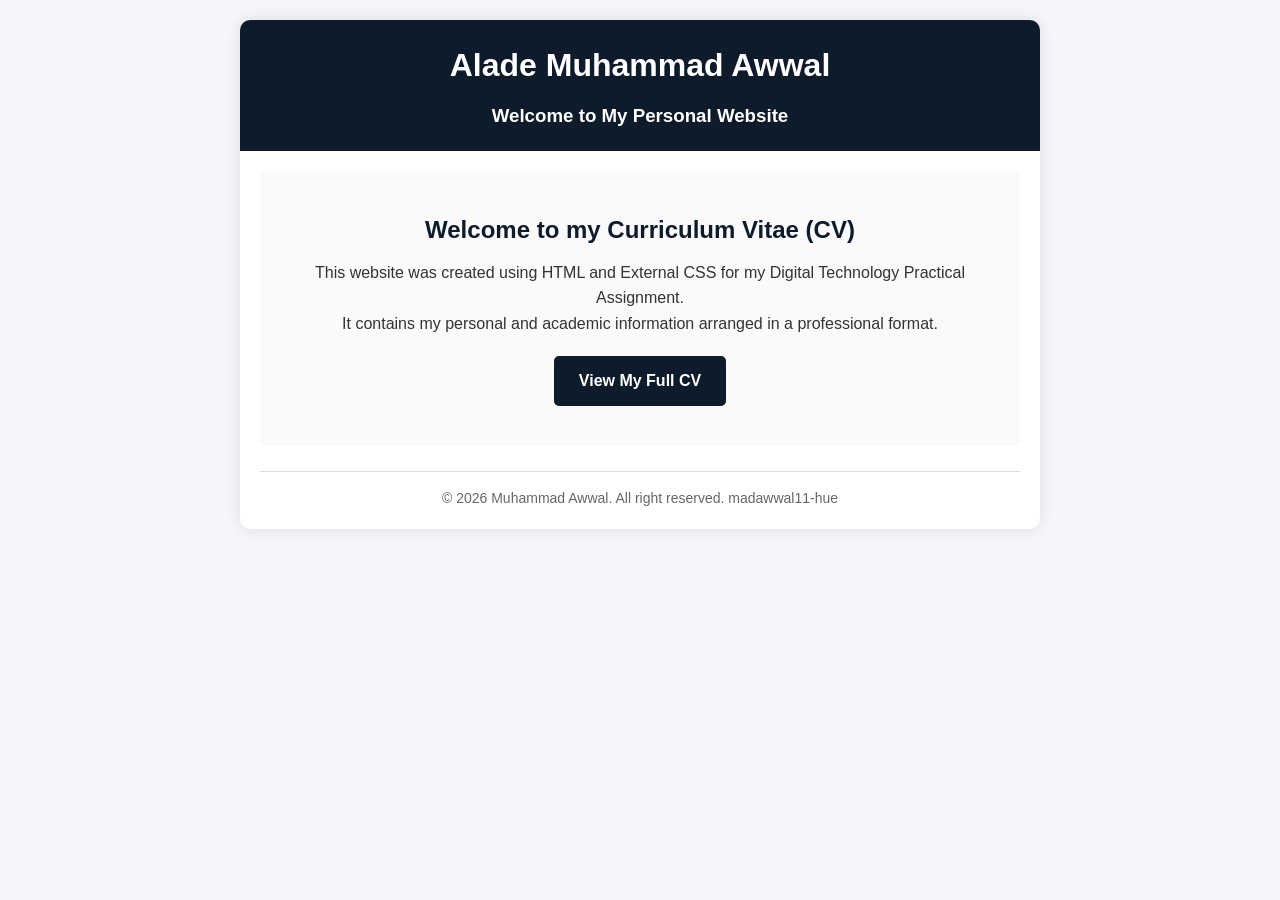
<file: index.html>
<!DOCTYPE html>
<html lang="en">
<head>
    <meta charset="UTF-8">
    <meta name="viewport" content="width=device-width, initial-scale=1.0">
    <title>Welcome - Muhammad Awwal CV</title>
    <link rel="stylesheet" href="style.css">
</head>
<body>
    <div class="container">
        <header>
            <h1>Alade Muhammad Awwal</h1>
            <h3>Welcome to My Personal Website</h3>
        </header>

        <main class="welcome-main">
            <section class="welcome-box">
                <h2>Welcome to my Curriculum Vitae (CV)</h2>
                <p>This website was created using HTML and External CSS for my Digital Technology Practical Assignment.</p>
                <p>It contains my personal and academic information arranged in a professional format.</p>
                
                <a href="cv.html" class="btn">View My Full CV</a>
            </section>
        </main>

        <footer>
            <p>&copy; 2026 Muhammad Awwal. All right reserved. madawwal11-hue</p>
        </footer>
    </div>
</body>
</html>
</file>
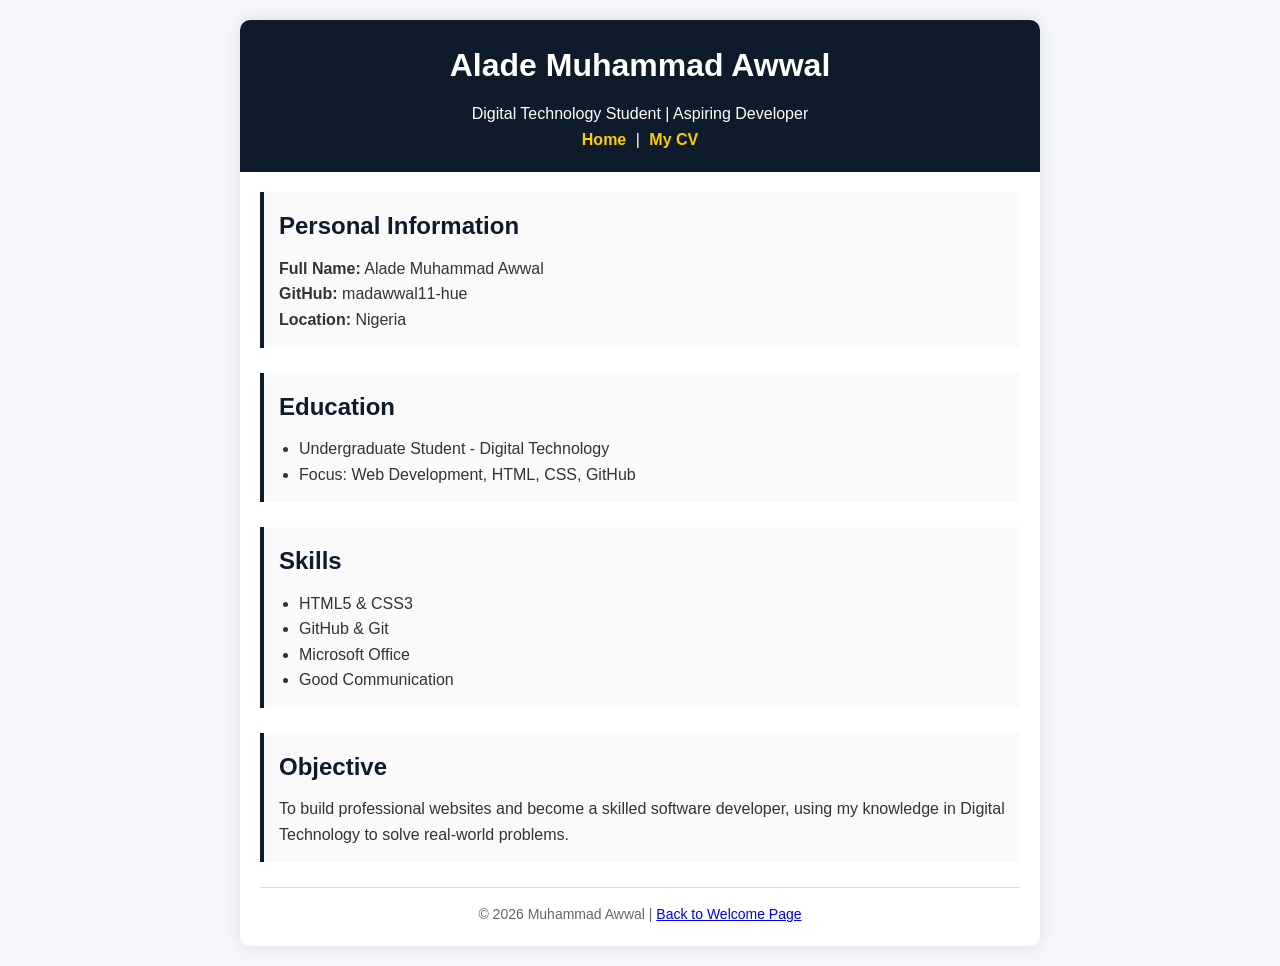
<file: cv.html>
<!DOCTYPE html>
<html lang="en">
<head>
    <meta charset="UTF-8">
    <meta name="viewport" content="width=device-width, initial-scale=1.0">
    <title>Muhammad Awwal - CV</title>
    <link rel="stylesheet" href="style.css">
</head>
<body>
    <div class="container">
        <header>
            <h1>Alade Muhammad Awwal</h1>
            <p>Digital Technology Student | Aspiring Developer</p>
            <nav>
                <a href="index.html">Home</a> | <a href="cv.html">My CV</a>
            </nav>
        </header>

        <section>
            <h2>Personal Information</h2>
            <p><strong>Full Name:</strong> Alade Muhammad Awwal</p>
            <p><strong>GitHub:</strong> madawwal11-hue</p>
            <p><strong>Location:</strong> Nigeria</p>
        </section>

        <section>
            <h2>Education</h2>
            <ul>
                <li>Undergraduate Student - Digital Technology</li>
                <li>Focus: Web Development, HTML, CSS, GitHub</li>
            </ul>
        </section>

        <section>
            <h2>Skills</h2>
            <ul>
                <li>HTML5 & CSS3</li>
                <li>GitHub & Git</li>
                <li>Microsoft Office</li>
                <li>Good Communication</li>
            </ul>
        </section>

        <section>
            <h2>Objective</h2>
            <p>To build professional websites and become a skilled software developer, using my knowledge in Digital Technology to solve real-world problems.</p>
        </section>

        <footer>
            <p>&copy; 2026 Muhammad Awwal | <a href="index.html">Back to Welcome Page</a></p>
        </footer>
    </div>
</body>
</html>
</file>
<file: style.css>
* {
    margin: 0;
    padding: 0;
    box-sizing: border-box;
    font-family: Arial, sans-serif;
}

body {
    background-color: #f4f6f9;
    color: #333;
    line-height: 1.6;
}

.container {
    max-width: 800px;
    margin: 20px auto;
    background: white;
    padding: 20px;
    border-radius: 10px;
    box-shadow: 0 0 15px rgba(0,0,0,0.1);
}

header {
    text-align: center;
    padding: 20px;
    background: #0d1b2a;
    color: white;
    border-radius: 10px 10px 0 0;
    margin: -20px -20px 20px -20px;
}

header h1 {
    margin-bottom: 10px;
}

nav a {
    color: #ffcc00;
    text-decoration: none;
    font-weight: bold;
    margin: 0 5px;
}

section {
    margin-bottom: 25px;
    padding: 15px;
    border-left: 4px solid #0d1b2a;
    background: #fafafa;
}

section h2 {
    color: #0d1b2a;
    margin-bottom: 10px;
}

.welcome-box {
    text-align: center;
    border-left: none;
    padding: 40px 20px;
}

.btn {
    display: inline-block;
    margin-top: 20px;
    padding: 12px 25px;
    background: #0d1b2a;
    color: white;
    text-decoration: none;
    border-radius: 5px;
    font-weight: bold;
}

.btn:hover {
    background: #1b3a5f;
}

ul {
    margin-left: 20px;
}

footer {
    text-align: center;
    margin-top: 20px;
    padding-top: 15px;
    border-top: 1px solid #ddd;
    font-size: 14px;
    color: #666;
      }
</file>
